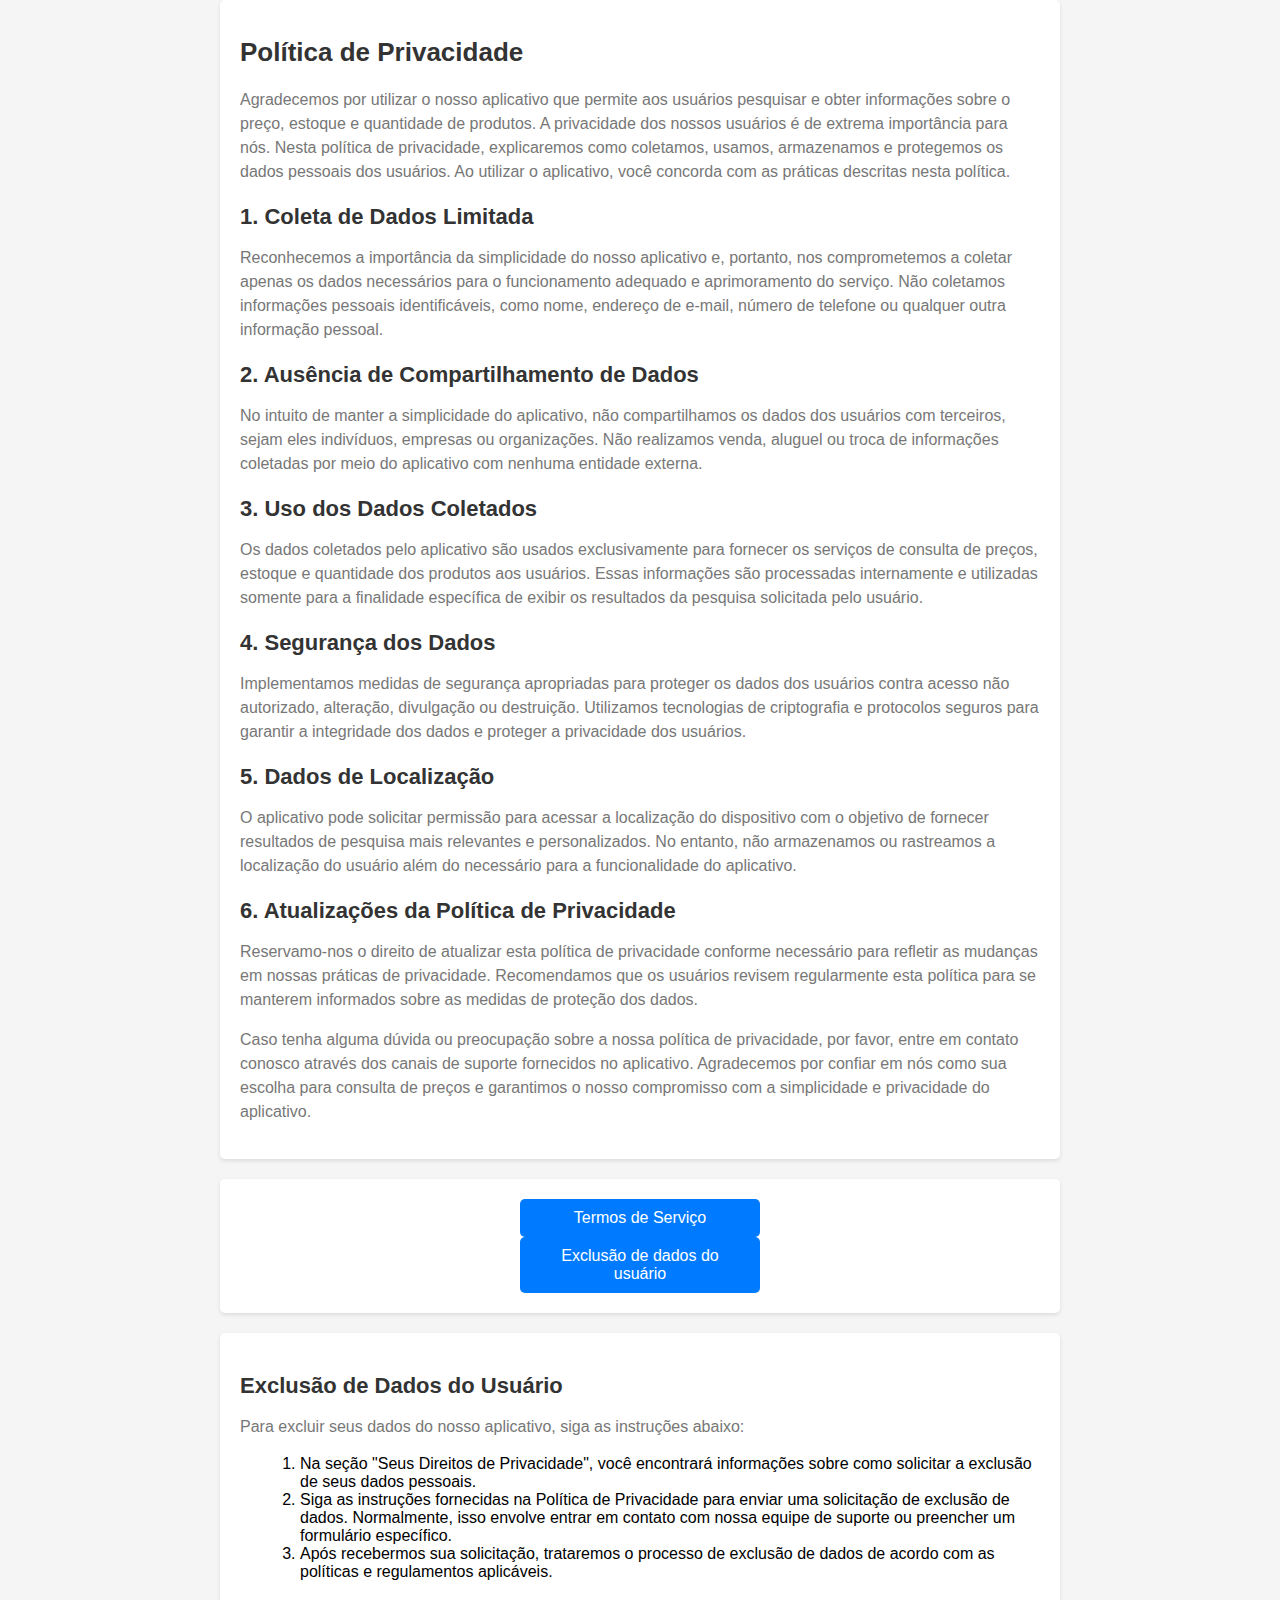
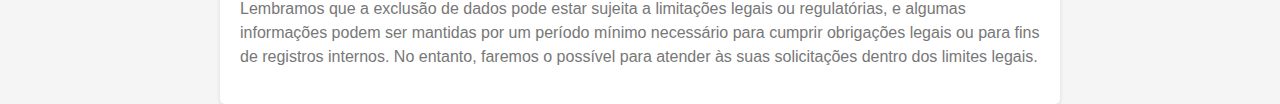
<file: index.html>
<!DOCTYPE html>
<html lang="pt-br">

<head>
    <meta charset="UTF-8">
    <title>Política de Privacidade</title>
    <link rel="stylesheet" href="style.css">
    <style>

    </style>
</head>

<body>
    <section class="container">
        <h1>Política de Privacidade</h1>
        <p>Agradecemos por utilizar o nosso aplicativo que permite aos usuários pesquisar e obter
            informações sobre o preço, estoque e quantidade de produtos. A privacidade dos nossos usuários é de extrema
            importância para nós. Nesta política de privacidade, explicaremos como coletamos, usamos, armazenamos e
            protegemos os dados pessoais dos usuários. Ao utilizar o aplicativo, você concorda com as práticas descritas
            nesta política.</p>
        <h2>1. Coleta de Dados Limitada</h2>
        <p>Reconhecemos a importância da simplicidade do nosso aplicativo e, portanto, nos comprometemos a coletar
            apenas os dados necessários para o funcionamento adequado e aprimoramento do serviço. Não coletamos
            informações pessoais identificáveis, como nome, endereço de e-mail, número de telefone ou qualquer outra
            informação pessoal.</p>
        <h2>2. Ausência de Compartilhamento de Dados</h2>
        <p>No intuito de manter a simplicidade do aplicativo, não compartilhamos os dados dos usuários com terceiros,
            sejam eles indivíduos, empresas ou organizações. Não realizamos venda, aluguel ou troca de informações
            coletadas por meio do aplicativo com nenhuma entidade externa.</p>
        <h2>3. Uso dos Dados Coletados</h2>
        <p>Os dados coletados pelo aplicativo são usados exclusivamente para fornecer os serviços de consulta de preços,
            estoque e quantidade dos produtos aos usuários. Essas informações são processadas internamente e utilizadas
            somente para a finalidade específica de exibir os resultados da pesquisa solicitada pelo usuário.</p>
        <h2>4. Segurança dos Dados</h2>
        <p>Implementamos medidas de segurança apropriadas para proteger os dados dos usuários contra acesso não
            autorizado, alteração, divulgação ou destruição. Utilizamos tecnologias de criptografia e protocolos seguros
            para garantir a integridade dos dados e proteger a privacidade dos usuários.</p>
        <h2>5. Dados de Localização</h2>
        <p>O aplicativo pode solicitar permissão para acessar a localização do dispositivo com o objetivo de fornecer
            resultados de pesquisa mais relevantes e personalizados. No entanto, não armazenamos ou rastreamos a
            localização do usuário além do necessário para a funcionalidade do aplicativo.</p>
        <h2>6. Atualizações da Política de Privacidade</h2>
        <p>Reservamo-nos o direito de atualizar esta política de privacidade conforme necessário para refletir as
            mudanças em nossas práticas de privacidade. Recomendamos que os usuários revisem regularmente esta política
            para se manterem informados sobre as medidas de proteção dos dados.</p>
        <p>Caso tenha alguma dúvida ou preocupação sobre a nossa política de privacidade, por favor, entre em contato
            conosco através dos canais de suporte fornecidos no aplicativo. Agradecemos por confiar em nós como sua
            escolha para consulta de preços e garantimos o nosso compromisso com a simplicidade e privacidade do
            aplicativo.</p>
    </section>
    <section>
        <a class="exclusao-button" href="terms.html">Termos de Serviço</a>
        <a class="exclusao-button" href="exclud.html">Exclusão de dados do usuário</a>
    </section>

    <section>
        <h2>Exclusão de Dados do Usuário</h2>
        <p>Para excluir seus dados do nosso aplicativo, siga as instruções abaixo:</p>
        <ol>
            <li>Na seção "Seus Direitos de Privacidade", você encontrará informações sobre como solicitar a exclusão de seus dados pessoais.</li>
            <li>Siga as instruções fornecidas na Política de Privacidade para enviar uma solicitação de exclusão de dados. Normalmente, isso envolve entrar em contato com nossa equipe de suporte ou preencher um formulário específico.</li>
            <li>Após recebermos sua solicitação, trataremos o processo de exclusão de dados de acordo com as políticas e regulamentos aplicáveis.</li>
        </ol>
        <p>Lembramos que a exclusão de dados pode estar sujeita a limitações legais ou regulatórias, e algumas informações podem ser mantidas por um período mínimo necessário para cumprir obrigações legais ou para fins de registros internos. No entanto, faremos o possível para atender às suas solicitações dentro dos limites legais.</p>
    </section>
</body>

</html>
</file>
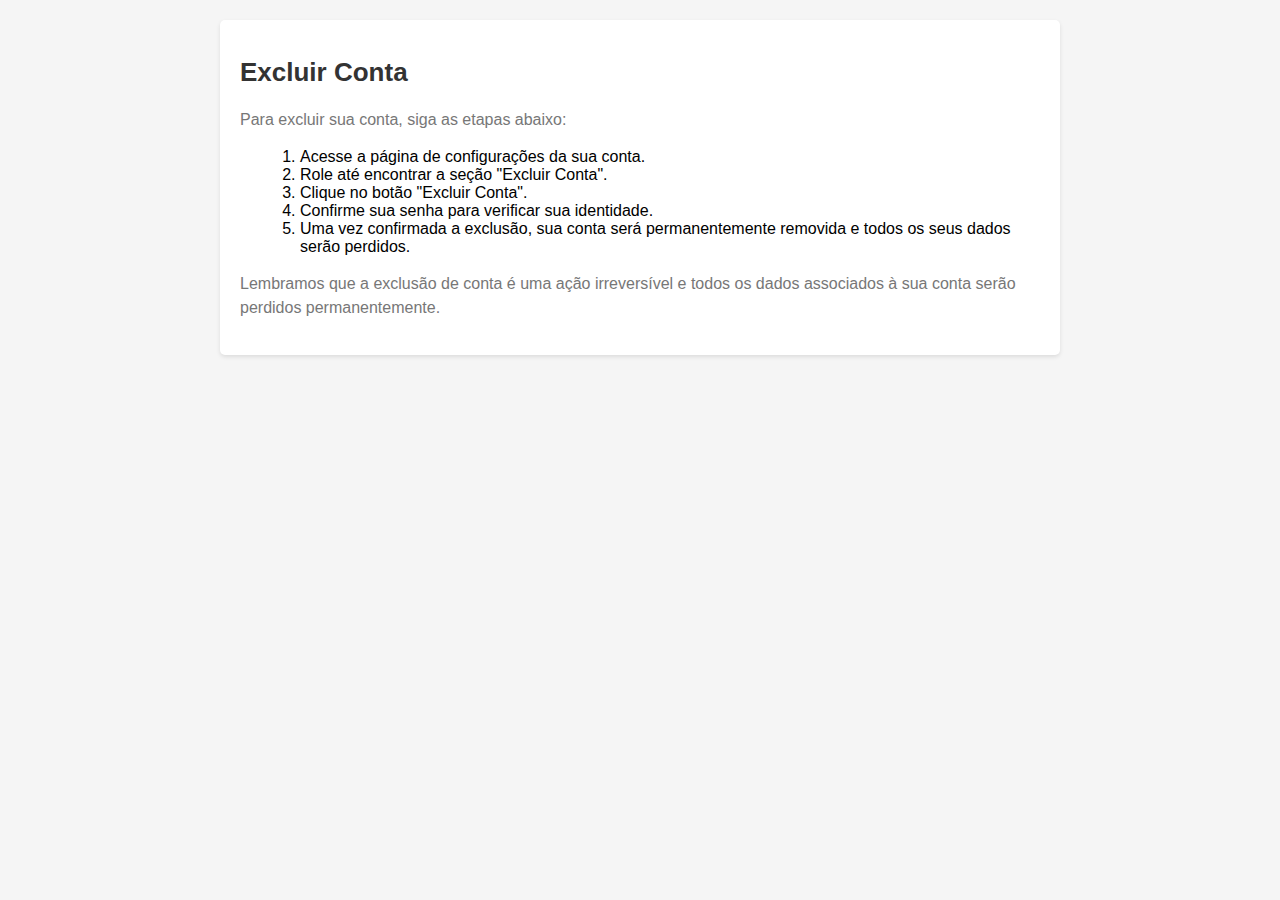
<file: exclud.html>
<!DOCTYPE html>
<html lang="pt-br">

<head>
    <meta charset="UTF-8">
    <title>Excluir Conta</title>
    <style>
        body {
            font-family: Arial, sans-serif;
            background-color: #f5f5f5;
            margin: 0;
            padding: 0;
        }

        .container {
            max-width: 800px;
            margin: 0 auto;
            padding: 20px;
            background-color: #fff;
            border-radius: 5px;
            box-shadow: 0 2px 4px rgba(0, 0, 0, 0.1);
            margin-top: 20px;
        }

        h1 {
            color: #333;
            font-size: 26px;
            margin-bottom: 20px;
        }

        p {
            color: #777;
            font-size: 16px;
            line-height: 1.5;
            margin-bottom: 15px;
        }

        ol {
            margin-left: 20px;
        }

        button {
            background-color: #e74c3c;
            color: #fff;
            border: none;
            padding: 10px 20px;
            font-size: 18px;
            border-radius: 5px;
            cursor: pointer;
        }

        button:hover {
            background-color: #c0392b;
        }
    </style>
</head>

<body>
    <section class="container">
        <h1>Excluir Conta</h1>
        <p>Para excluir sua conta, siga as etapas abaixo:</p>
        <ol>
            <li>Acesse a página de configurações da sua conta.</li>
            <li>Role até encontrar a seção "Excluir Conta".</li>
            <li>Clique no botão "Excluir Conta".</li>
            <li>Confirme sua senha para verificar sua identidade.</li>
            <li>Uma vez confirmada a exclusão, sua conta será permanentemente removida e todos os seus dados serão perdidos.</li>
        </ol>
        <p>Lembramos que a exclusão de conta é uma ação irreversível e todos os dados associados à sua conta serão perdidos permanentemente.</p>
        <!-- <button id="confirmarExclusao">Excluir Minha Conta</button> -->
    </section>
</body>

</html>
</file>
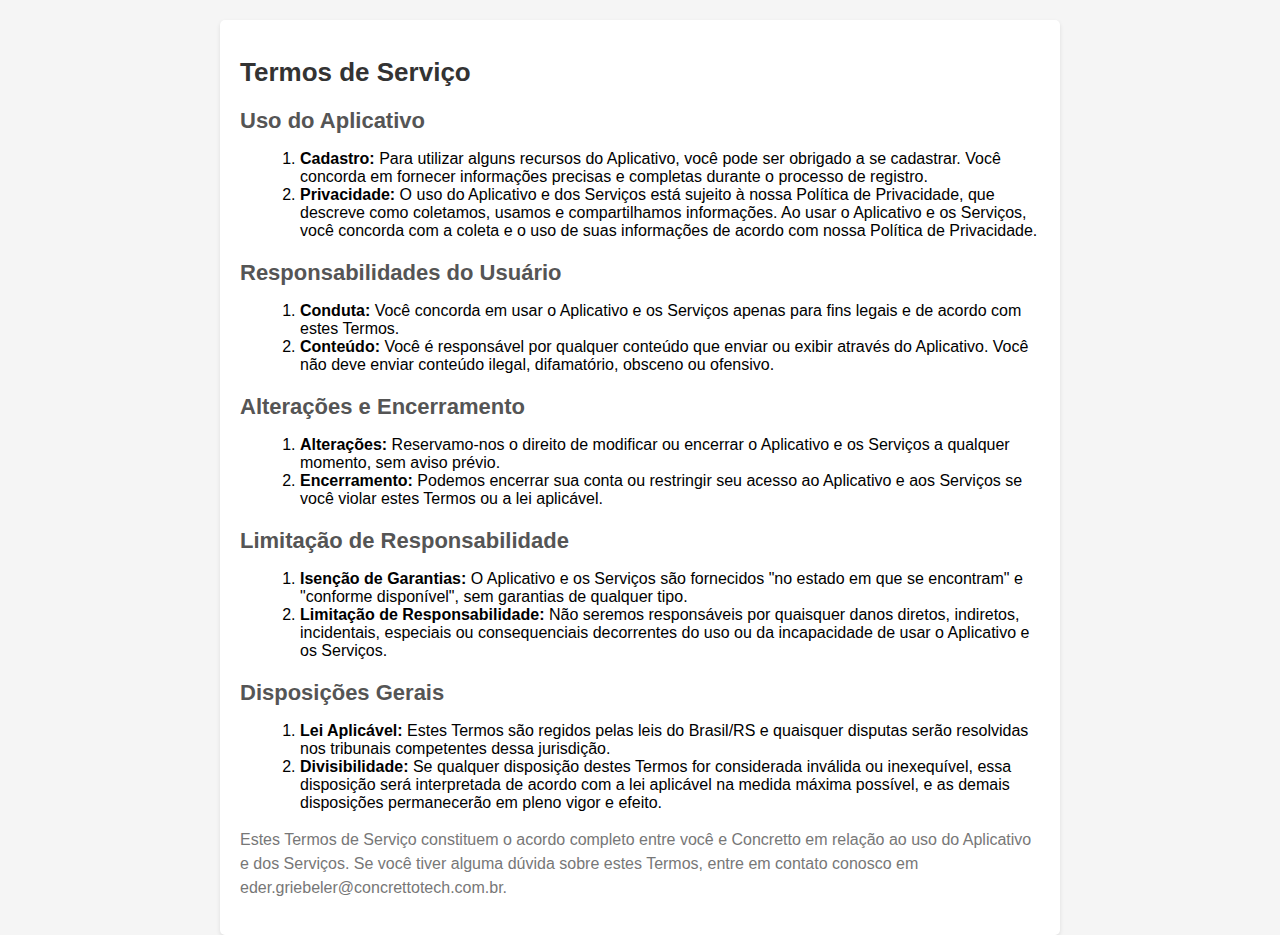
<file: terms.html>
<!DOCTYPE html>
<html lang="pt-br">

<head>
    <meta charset="UTF-8">
    <title>Termos de Serviço</title>
    <style>
        body {
            font-family: Arial, sans-serif;
            background-color: #f5f5f5;
            margin: 0;
            padding: 0;
        }

        .container {
            max-width: 800px;
            margin: 0 auto;
            padding: 20px;
            background-color: #fff;
            border-radius: 5px;
            box-shadow: 0 2px 4px rgba(0, 0, 0, 0.1);
            margin-top: 20px;
        }

        h1 {
            color: #333;
            font-size: 26px;
            margin-bottom: 20px;
        }

        h2 {
            color: #555;
            font-size: 22px;
            margin-top: 20px;
            margin-bottom: 10px;
        }

        p {
            color: #777;
            font-size: 16px;
            line-height: 1.5;
            margin-bottom: 15px;
        }

        ol {
            margin-left: 20px;
        }
    </style>
</head>

<body>
    <section class="container">
        <h1>Termos de Serviço</h1>
        
        <h2>Uso do Aplicativo</h2>
        <p>
            <ol>
                <li><strong>Cadastro:</strong> Para utilizar alguns recursos do Aplicativo, você pode ser obrigado a se cadastrar. Você concorda em fornecer informações precisas e completas durante o processo de registro.</li>
                <li><strong>Privacidade:</strong> O uso do Aplicativo e dos Serviços está sujeito à nossa Política de Privacidade, que descreve como coletamos, usamos e compartilhamos informações. Ao usar o Aplicativo e os Serviços, você concorda com a coleta e o uso de suas informações de acordo com nossa Política de Privacidade.</li>
            </ol>
        </p>

        <h2>Responsabilidades do Usuário</h2>
        <p>
            <ol>
                <li><strong>Conduta:</strong> Você concorda em usar o Aplicativo e os Serviços apenas para fins legais e de acordo com estes Termos.</li>
                <li><strong>Conteúdo:</strong> Você é responsável por qualquer conteúdo que enviar ou exibir através do Aplicativo. Você não deve enviar conteúdo ilegal, difamatório, obsceno ou ofensivo.</li>
            </ol>
        </p>

        <h2>Alterações e Encerramento</h2>
        <p>
            <ol>
                <li><strong>Alterações:</strong> Reservamo-nos o direito de modificar ou encerrar o Aplicativo e os Serviços a qualquer momento, sem aviso prévio.</li>
                <li><strong>Encerramento:</strong> Podemos encerrar sua conta ou restringir seu acesso ao Aplicativo e aos Serviços se você violar estes Termos ou a lei aplicável.</li>
            </ol>
        </p>

        <h2>Limitação de Responsabilidade</h2>
        <p>
            <ol>
                <li><strong>Isenção de Garantias:</strong> O Aplicativo e os Serviços são fornecidos "no estado em que se encontram" e "conforme disponível", sem garantias de qualquer tipo.</li>
                <li><strong>Limitação de Responsabilidade:</strong> Não seremos responsáveis por quaisquer danos diretos, indiretos, incidentais, especiais ou consequenciais decorrentes do uso ou da incapacidade de usar o Aplicativo e os Serviços.</li>
            </ol>
        </p>

        <h2>Disposições Gerais</h2>
        <p>
            <ol>
                <li><strong>Lei Aplicável:</strong> Estes Termos são regidos pelas leis do Brasil/RS e quaisquer disputas serão resolvidas nos tribunais competentes dessa jurisdição.</li>
                <li><strong>Divisibilidade:</strong> Se qualquer disposição destes Termos for considerada inválida ou inexequível, essa disposição será interpretada de acordo com a lei aplicável na medida máxima possível, e as demais disposições permanecerão em pleno vigor e efeito.</li>
            </ol>
        </p>

        <p>Estes Termos de Serviço constituem o acordo completo entre você e Concretto em relação ao uso do Aplicativo e dos Serviços. Se você tiver alguma dúvida sobre estes Termos, entre em contato conosco em eder.griebeler@concrettotech.com.br.</p>
    </section>
</body>

</html>
</file>
<file: style.css>
body {
  font-family: Arial, sans-serif;
  background-color: #f5f5f5;
  margin: 0;
  padding: 0;
}

.container {
  max-width: 800px;
  margin: 0 auto;
  padding: 20px;
}

h1 {
  color: #333;
  font-size: 26px;
  margin-bottom: 20px;
}

h2 {
  color: #555;
  font-size: 22px;
  margin-top: 30px;
  margin-bottom: 10px;
}

p {
  color: #777;
  font-size: 16px;
  line-height: 1.5;
  margin-bottom: 15px;
}
.exclusao-button {
  display: inline-block;
  padding: 10px 20px;
  background-color: #007bff; /* Cor de fundo do botão */
  color: #fff; /* Cor do texto */
  text-decoration: none; /* Remover sublinhado do link */
  border-radius: 5px; /* Cantos arredondados */
  transition: background-color 0.3s ease; /* Transição suave de cor de fundo */
  margin: 0 auto; /* Centralizar horizontalmente o botão */
  display: block; /* Fazer o botão ocupar toda a largura disponível */
  width: 200px; /* Largura desejada para o botão */
  text-align: center; /* Centralizar o texto dentro do botão */
}

.exclusao-button:hover {
  background-color: #0056b3; /* Cor de fundo do botão ao passar o mouse */
}

/* Estilos para a seção "Exclusão de Dados do Usuário" */
section {
  max-width: 800px;
  margin: 0 auto;
  padding: 20px;
  background-color: #fff;
  border-radius: 5px;
  box-shadow: 0 2px 4px rgba(0, 0, 0, 0.1);
  margin-top: 20px;
}

h2 {
  color: #333;
  font-size: 22px;
  margin-top: 20px;
  margin-bottom: 10px;
}

ol {
  margin-left: 20px;
}

/* Estilos para links dentro da seção "Exclusão de Dados do Usuário" */
section a {
  color: #007bff;
  text-decoration: none;
}

section a:hover {
  text-decoration: underline;
}
</file>
